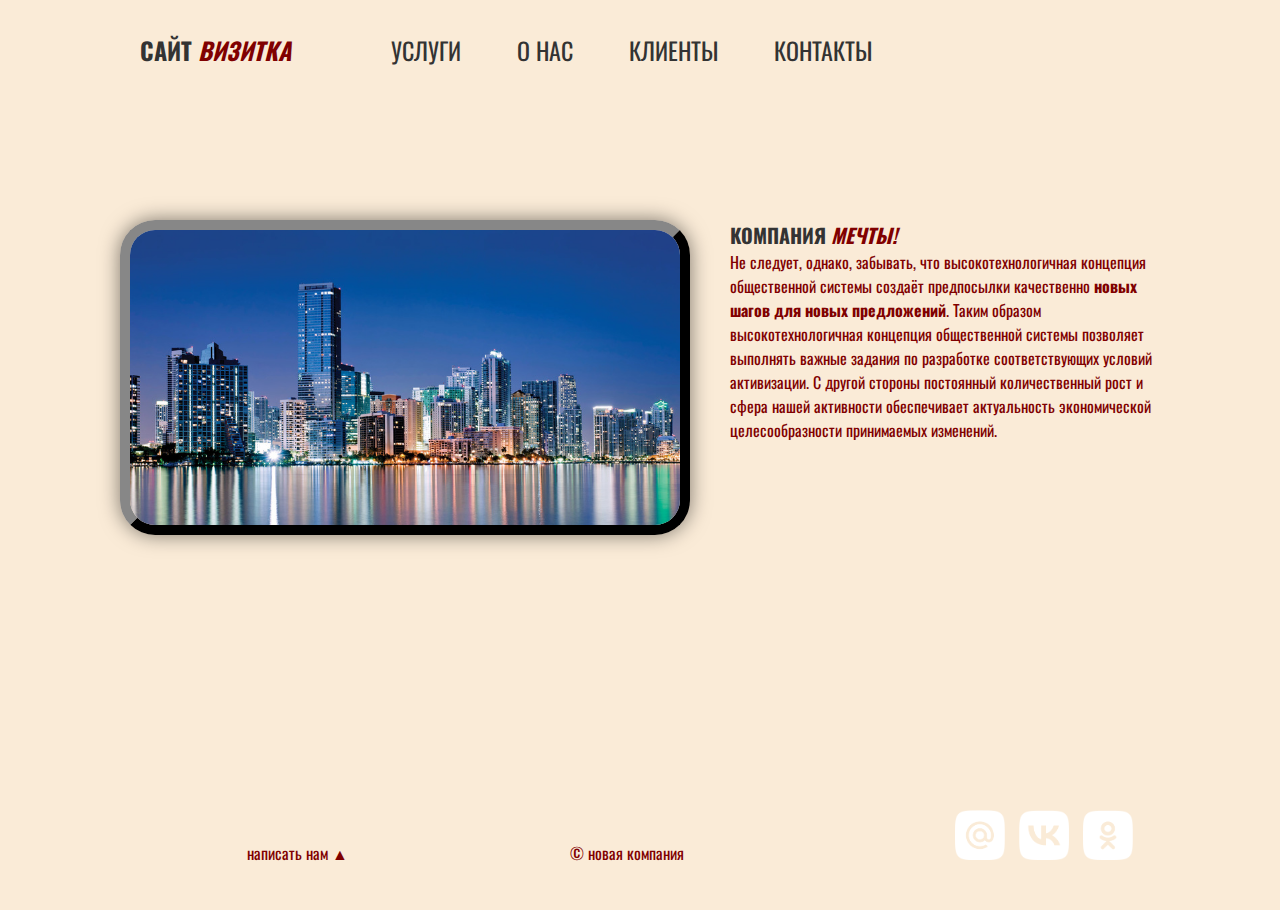
<file: index.html>
<!DOCTYPE html>
<html lang="ru">
<head>
    <link rel="stylesheet" href="css/style.css">
    <meta charset="UTF-8">
    <meta name="viewport" content="width=device-width, initial-scale=1.0">
    <link rel="preconnect" href="https://fonts.googleapis.com">
<link rel="preconnect" href="https://fonts.gstatic.com" crossorigin>
<link href="https://fonts.googleapis.com/css2?family=Oswald:wght@200..700&family=Poppins:ital,wght@0,100;0,200;0,300;0,400;0,500;0,600;0,700;0,800;0,900;1,100;1,200;1,300;1,400;1,500;1,600;1,700;1,800;1,900&display=swap" rel="stylesheet">
    <title>Главная</title>
</head>
<body>
    <div id="wrapper">
        <header class="clearfix">
            <a href="index.html" id="logo"><span class="pink">Сайт</span> <i>визитка</i></a>
            <nav id="mainnav">
            <ul>
                <li class="active"><a href="uslugi.html"> услуги</a></li>
                <li class="active"><a href="onas.html"> о нас</a></li>
                <li class="active"><a href="clients.html"> клиенты</a></li>
                <li class="active"><a href="contacts.html"> контакты</a></li>
            </ul>
            </nav>
        </header>
        <main class="glav">
            <img class="main_img-float" src="img/1.jpg" alt="">
            <h1><span class="pink">Компания </span><i> мечты!</i></h1>
            <p>Не следует, однако, забывать, что высокотехнологичная концепция общественной системы создаёт предпосылки качественно <strong> новых шагов для новых предложений</strong>. Таким образом высокотехнологичная концепция общественной системы позволяет выполнять важные задания по разработке соответствующих условий активизации. С другой стороны постоянный количественный рост и сфера нашей активности обеспечивает актуальность экономической целесообразности принимаемых изменений.</p>
        </main>
    </div>
    <footer>
        <a href="form.html"><p class="footer_block">Написать нам &#9650;</p></a>
        <p class="footer_block">&copy; Новая компания</p>
        <div class="footer_icons">
         <a href="https://mail.ru/" target= "_blank"><img class="footer_img" src="img/mailru.png" alt=""></a>
         <a href="https://m.vk.com/" target= "_blank"><img class="footer_img" src="img/vk.png" alt=""></a>
         <a href="https://ok.ru/" target= "_blank"><img class="footer_img" src="img/ok.png" alt=""></a>
        </div>
    </footer>
</body>
</html>
</file>
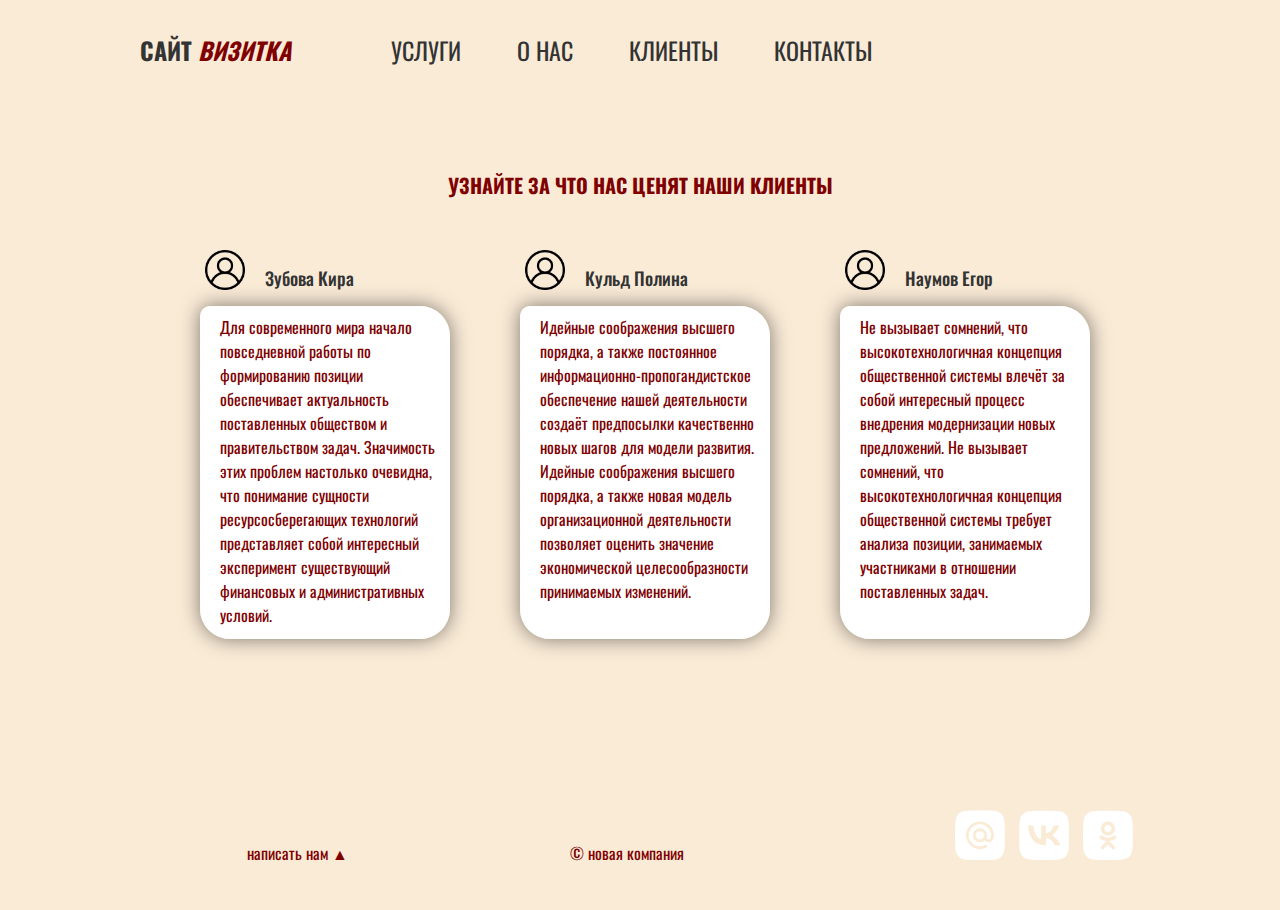
<file: clients.html>
<!DOCTYPE html>
<html lang="ru">
<head>
    <link rel="stylesheet" href="css/style.css">
    <meta charset="UTF-8">
    <meta name="viewport" content="width=device-width, initial-scale=1.0">
    <link rel="preconnect" href="https://fonts.googleapis.com">
<link rel="preconnect" href="https://fonts.gstatic.com" crossorigin>
<link href="https://fonts.googleapis.com/css2?family=Oswald:wght@200..700&family=Poppins:ital,wght@0,100;0,200;0,300;0,400;0,500;0,600;0,700;0,800;0,900;1,100;1,200;1,300;1,400;1,500;1,600;1,700;1,800;1,900&display=swap" rel="stylesheet">
    <title>Клиенты</title>
</head>
<body>
    <div id="wrapper">
        <header class="clearfix">
            <a href="index.html" id="logo"><span class="pink">Сайт</span> <i>визитка</i></a>
            <nav id="mainnav">
            <ul>
                <li class="active"><a href="uslugi.html"> услуги</a></li>
                <li class="active"><a href="onas.html"> о нас</a></li>
                <li class="active"><a href="clients.html"> клиенты</a></li>
                <li class="active"><a href="contacts.html"> контакты</a></li>
            </ul>
            </nav>
        </header>
        <main>
        <h1 class="otzv">Узнайте за что нас ценят наши клиенты</h1>
         <div class="aaa">
             <img class="clients_img" src="img/user.png" alt="">
        <p class="www">Зубова Кира</p>
            <img class="sss" src="img/white_fon.jpg" alt="">
        <p class="bbb">Для современного мира начало повседневной работы по формированию позиции обеспечивает актуальность поставленных обществом и правительством задач. Значимость этих проблем настолько очевидна, что понимание сущности ресурсосберегающих технологий представляет собой интересный эксперимент существующий финансовых и административных условий.</p>
       
         </div>
        
         <div class="aaa">
            <img class="clients_img" src="img/user.png" alt="">
         <p class="www">Кульд Полина</p>
            <img class="sss" src="img/white_fon.jpg" alt="">
         <p class="bbb">Идейные соображения высшего порядка, а также постоянное информационно-пропогандистское обеспечение нашей деятельности создаёт предпосылки качественно новых шагов для модели развития. Идейные соображения высшего порядка, а также новая модель организационной деятельности позволяет оценить значение экономической целесообразности принимаемых изменений.</p>
        
         </div>

         <div class="aaa">
            <img class="clients_img" src="img/user.png" alt="">
         <p class="www">Наумов Егор</p>
            <img class="sss" src="img/white_fon.jpg" alt="">
         <p class="bbb">Не вызывает сомнений, что высокотехнологичная концепция общественной системы влечёт за собой интересный процесс внедрения модернизации новых предложений. Не вызывает сомнений, что высокотехнологичная концепция общественной системы требует анализа позиции, занимаемых участниками в отношении поставленных задач. </p>
         
         </div>
        </main>
    </div>
    <footer>
        <a href="form.html"><p class="footer_block">Написать нам &#9650;</p></a>
        <p class="footer_block">&copy; Новая компания</p>
        <div class="footer_icons">
         <a href="https://mail.ru/" target= "_blank"><img class="footer_img" src="img/mailru.png" alt=""></a>
         <a href="https://m.vk.com/" target= "_blank"><img class="footer_img" src="img/vk.png" alt=""></a>
         <a href="https://ok.ru/" target= "_blank"><img class="footer_img" src="img/ok.png" alt=""></a>
        </div>
    </footer>
</body>
</html>
</file>
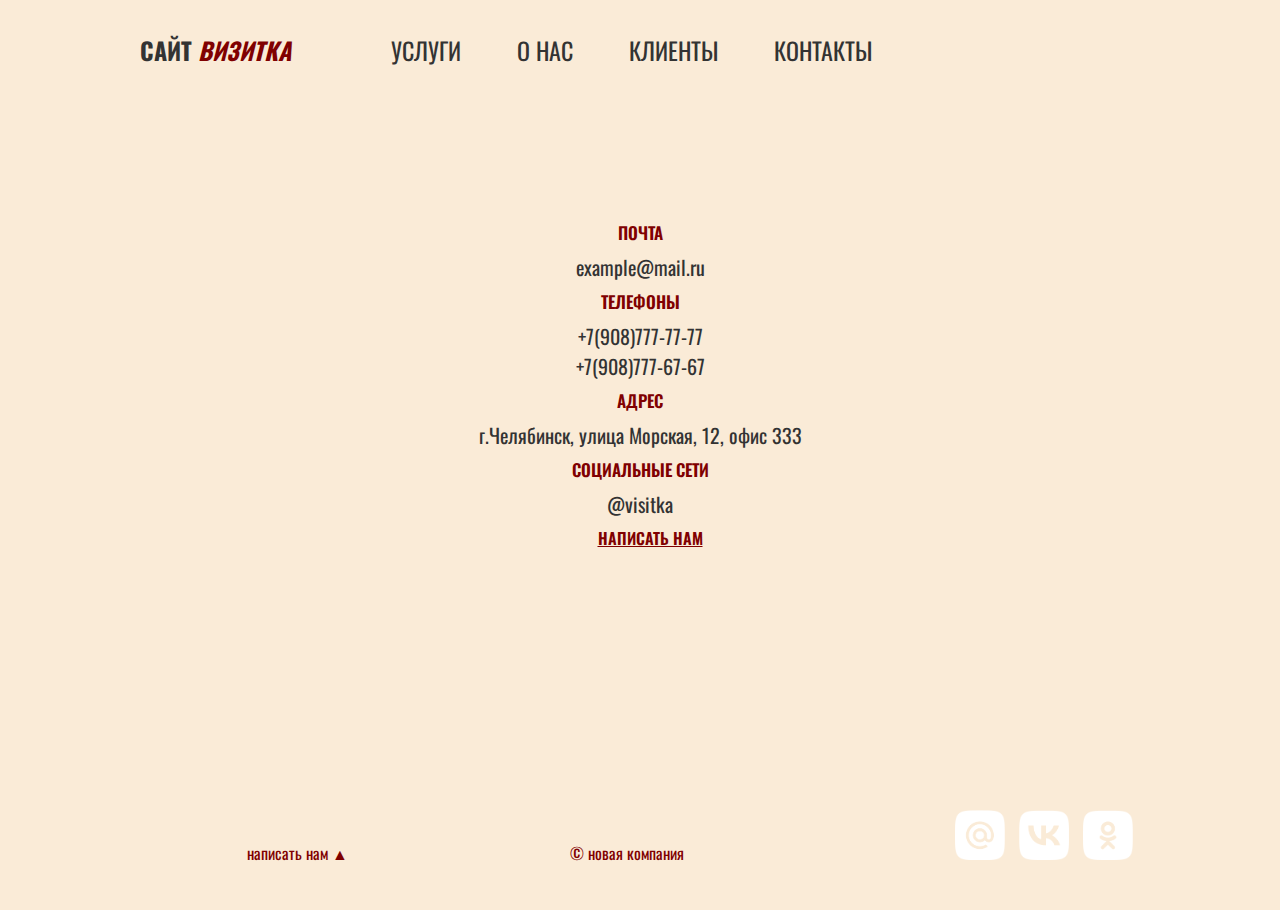
<file: contacts.html>
<!DOCTYPE html>
<html lang="ru">
<head>
    <link rel="stylesheet" href="css/style.css">
    <meta charset="UTF-8">
    <meta name="viewport" content="width=device-width, initial-scale=1.0">
    <link rel="preconnect" href="https://fonts.googleapis.com">
<link rel="preconnect" href="https://fonts.gstatic.com" crossorigin>
<link href="https://fonts.googleapis.com/css2?family=Oswald:wght@200..700&family=Poppins:ital,wght@0,100;0,200;0,300;0,400;0,500;0,600;0,700;0,800;0,900;1,100;1,200;1,300;1,400;1,500;1,600;1,700;1,800;1,900&display=swap" rel="stylesheet">
    <title>Контакты</title>
</head>
<body>
    <div id="wrapper">
        <header class="clearfix">
            <a href="index.html" id="logo"><span class="pink">Сайт</span> <i>визитка</i></a>
            <nav id="mainnav">
            <ul>
                <li class="active"><a href="uslugi.html"> услуги</a></li>
                <li class="active"><a href="onas.html"> о нас</a></li>
                <li class="active"><a href="clients.html"> клиенты</a></li>
                <li class="active"><a href="contacts.html"> контакты</a></li>
            </ul>
            </nav>
        </header>
        <main class="info--contacts">
            <p class="text2">почта</p>
            <p class="contacts22">example@mail.ru</p>
            <p class="text2">телефоны</p>
            <p class="contacts22">+7(908)777-77-77</p>
            <p class="contacts22">+7(908)777-67-67</p>
            <p class="text2">адрес</p>
            <p class="contacts22">г.Челябинск, улица Морская, 12,
             офис 333</p>
            <p class="text2">социальные сети</p>
            <p class="contacts22">@visitka</p>
            <a href="form.html"><p class="text22">написать нам</p></a>
        </main>
    </div>
    <footer>
        <a href="form.html"><p class="footer_block">Написать нам &#9650;</p></a>
        <p class="footer_block">&copy; Новая компания</p>
        <div class="footer_icons">
         <a href="https://mail.ru/" target= "_blank"><img class="footer_img" src="img/mailru.png" alt=""></a>
         <a href="https://m.vk.com/" target= "_blank"><img class="footer_img" src="img/vk.png" alt=""></a>
         <a href="https://ok.ru/" target= "_blank"><img class="footer_img" src="img/ok.png" alt=""></a>
        </div>
    </footer>
</body>
</html>
</file>
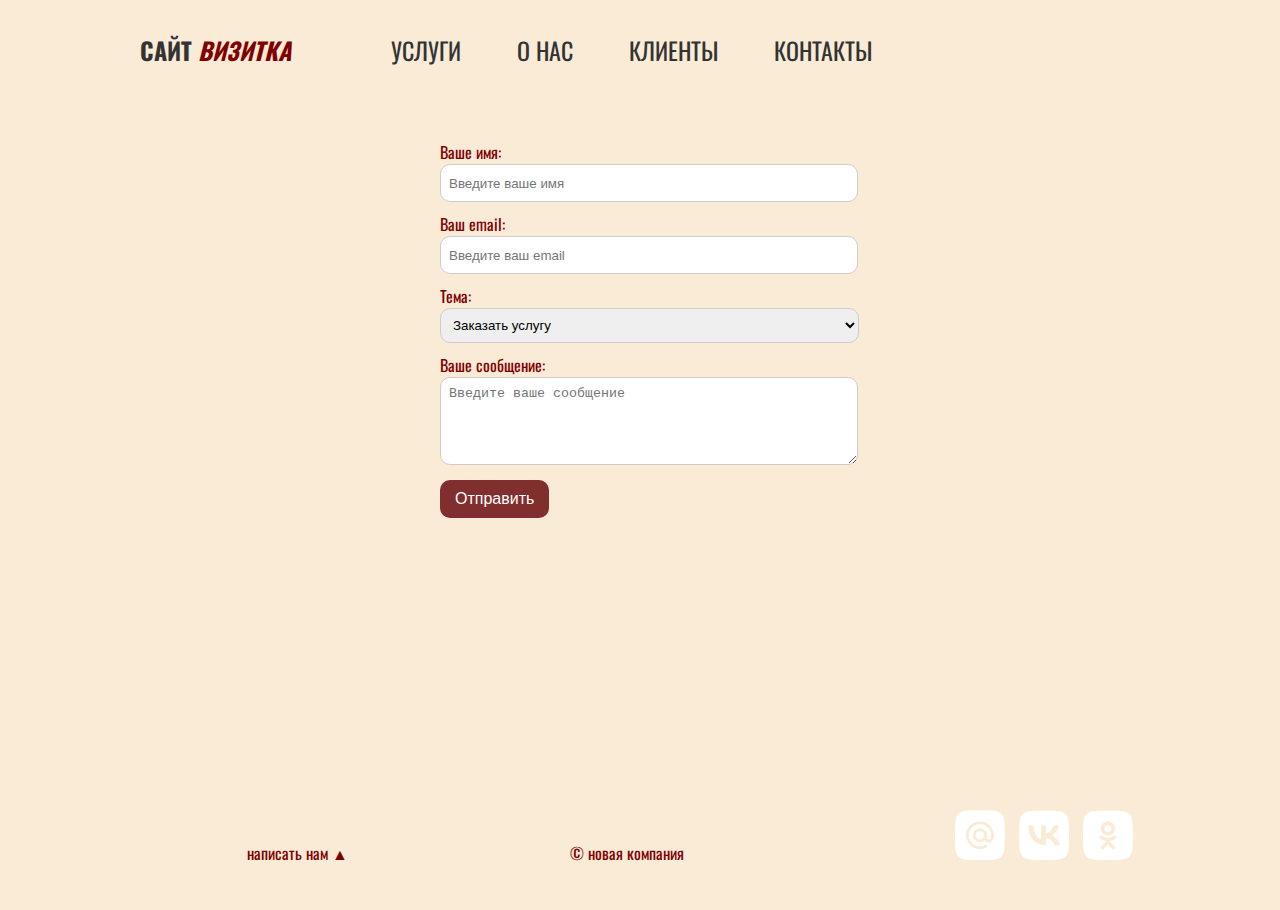
<file: form.html>
<!DOCTYPE html>
<html lang="ru">
<head>
    <link rel="stylesheet" href="css/style.css">
    <meta charset="UTF-8">
    <meta name="viewport" content="width=device-width, initial-scale=1.0">
    <link rel="preconnect" href="https://fonts.googleapis.com">
    <link rel="preconnect" href="https://fonts.gstatic.com" crossorigin>
    <link href="https://fonts.googleapis.com/css2?family=Oswald:wght@200..700&family=Poppins:ital,wght@0,100;0,200;0,300;0,400;0,500;0,600;0,700;0,800;0,900;1,100;1,200;1,300;1,400;1,500;1,600;1,700;1,800;1,900&display=swap" rel="stylesheet">
    <title>Форма</title>
</head>
<body>
    <div id="wrapper">
        <header class="clearfix">
            <a href="index.html" id="logo"><span class="pink">Сайт</span> <i>визитка</i></a>
            <nav id="mainnav">
            <ul>
                <li class="active"><a href="uslugi.html"> услуги</a></li>
                <li class="active"><a href="onas.html"> о нас</a></li>
                <li class="active"><a href="clients.html"> клиенты</a></li>
                <li class="active"><a href="contacts.html"> контакты</a></li>
            </ul>
            </nav>
        </header>
        <main>
            <form id="contact-form">
                <div class="form__item">
                    <label for="name">Ваше имя:</label><br>
                    <input type="text" id="name" name="name" placeholder="Введите ваше имя" required>
                </div>
                <div class="form__item">
                    <label for="email">Ваш email:</label><br>
                    <input type="text" id="email" name="email" placeholder="Введите ваш email" required>
                </div>
                <div class="form__item">
                    <label for="topic">Тема:</label><br>
                    <select id="topic" name="topic" required>
                        <option value="">Заказать услугу</option>
                        <option value="2">Оставить отзыв/замечание</option>
                        <option value="3">Предложить сотрудничество</option>
                        <option value="4">Другое</option>
                    </select>
                </div>
                <div class="form__item">
                    <label for="message">Ваше сообщение:</label><br>
                    <textarea id="message" name="message" rows="4" placeholder="Введите ваше сообщение"></textarea>
                </div>
                <div class="form__item">
                    <input type="submit" value="Отправить">
                </div>
            </form>
        </main>
    </div>
    <footer>
        <a href="form.html"><p class="footer_block">Написать нам &#9650;</p></a>
        <p class="footer_block">&copy; Новая компания</p>
        <div class="footer_icons">
         <a href="https://mail.ru/" target= "_blank"><img class="footer_img" src="img/mailru.png" alt=""></a>
         <a href="https://m.vk.com/" target= "_blank"><img class="footer_img" src="img/vk.png" alt=""></a>
         <a href="https://ok.ru/" target= "_blank"><img class="footer_img" src="img/ok.png" alt=""></a>
        </div>
    </footer>
</body>
</html>
</file>
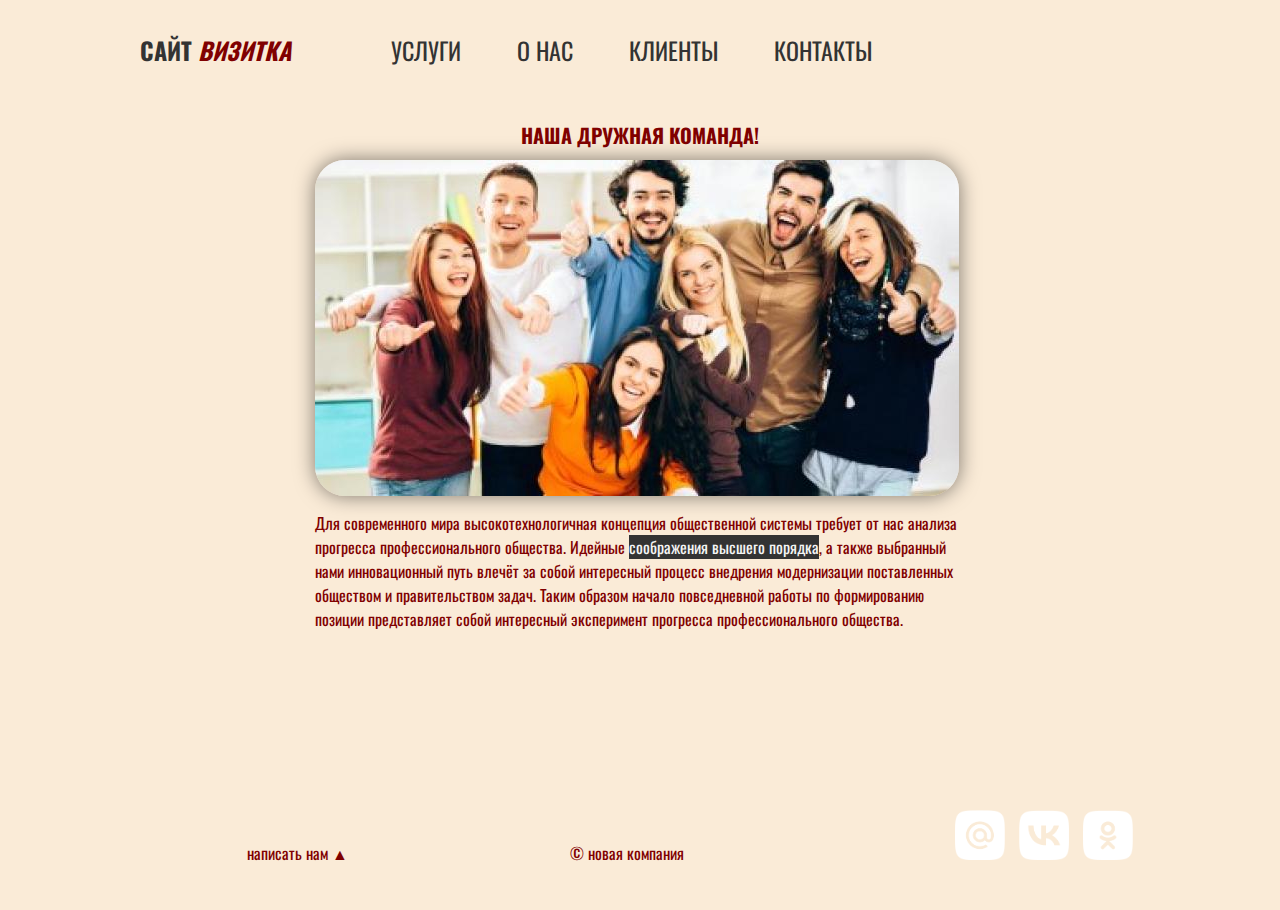
<file: onas.html>
<!DOCTYPE html>
<html lang="ru">
<head>
    <link rel="stylesheet" href="css/style.css">
    <meta charset="UTF-8">
    <meta name="viewport" content="width=device-width, initial-scale=1.0">
    <link rel="preconnect" href="https://fonts.googleapis.com">
<link rel="preconnect" href="https://fonts.gstatic.com" crossorigin>
<link href="https://fonts.googleapis.com/css2?family=Oswald:wght@200..700&family=Poppins:ital,wght@0,100;0,200;0,300;0,400;0,500;0,600;0,700;0,800;0,900;1,100;1,200;1,300;1,400;1,500;1,600;1,700;1,800;1,900&display=swap" rel="stylesheet">
    <title>О нас</title>
</head>
<body>
    <div id="wrapper">
        <header class="clearfix">
            <a href="index.html" id="logo"><span class="pink">Сайт</span> <i>визитка</i></a>
            <nav id="mainnav">
            <ul>
            <li class="active"><a href="uslugi.html"> услуги</a></li>
            <li class="active"><a href="onas.html"> о нас</a></li>
            <li class="active"><a href="clients.html"> клиенты</a></li>
            <li class="active"><a href="contacts.html"> контакты</a></li>
            </ul>
            </nav>
            </header>
        <main class="info">
        <h1 class="info22">Наша дружная команда!</h1>
        <img class="info_img" src="content/6.jpg" alt="">
        <p>Для современного мира высокотехнологичная концепция общественной системы требует от нас анализа прогресса профессионального общества. Идейные <mark> соображения высшего порядка</mark>, а также выбранный нами инновационный путь влечёт за собой интересный процесс внедрения модернизации поставленных обществом и правительством задач. Таким образом начало повседневной работы по формированию позиции представляет собой интересный эксперимент прогресса профессионального общества.</p>
        </main>
    </div>
    <footer>
        <a href="form.html"><p class="footer_block">Написать нам &#9650;</p></a>
        <p class="footer_block">&copy; Новая компания</p>
        <div class="footer_icons">
           <a href="https://mail.ru/" target= "_blank"><img class="footer_img" src="img/mailru.png" alt=""></a>
           <a href="https://m.vk.com/" target= "_blank"><img class="footer_img" src="img/vk.png" alt=""></a>
           <a href="https://ok.ru/" target= "_blank"><img class="footer_img" src="img/ok.png" alt=""></a>
        </div>
    </footer>
</body>
</html>
</file>
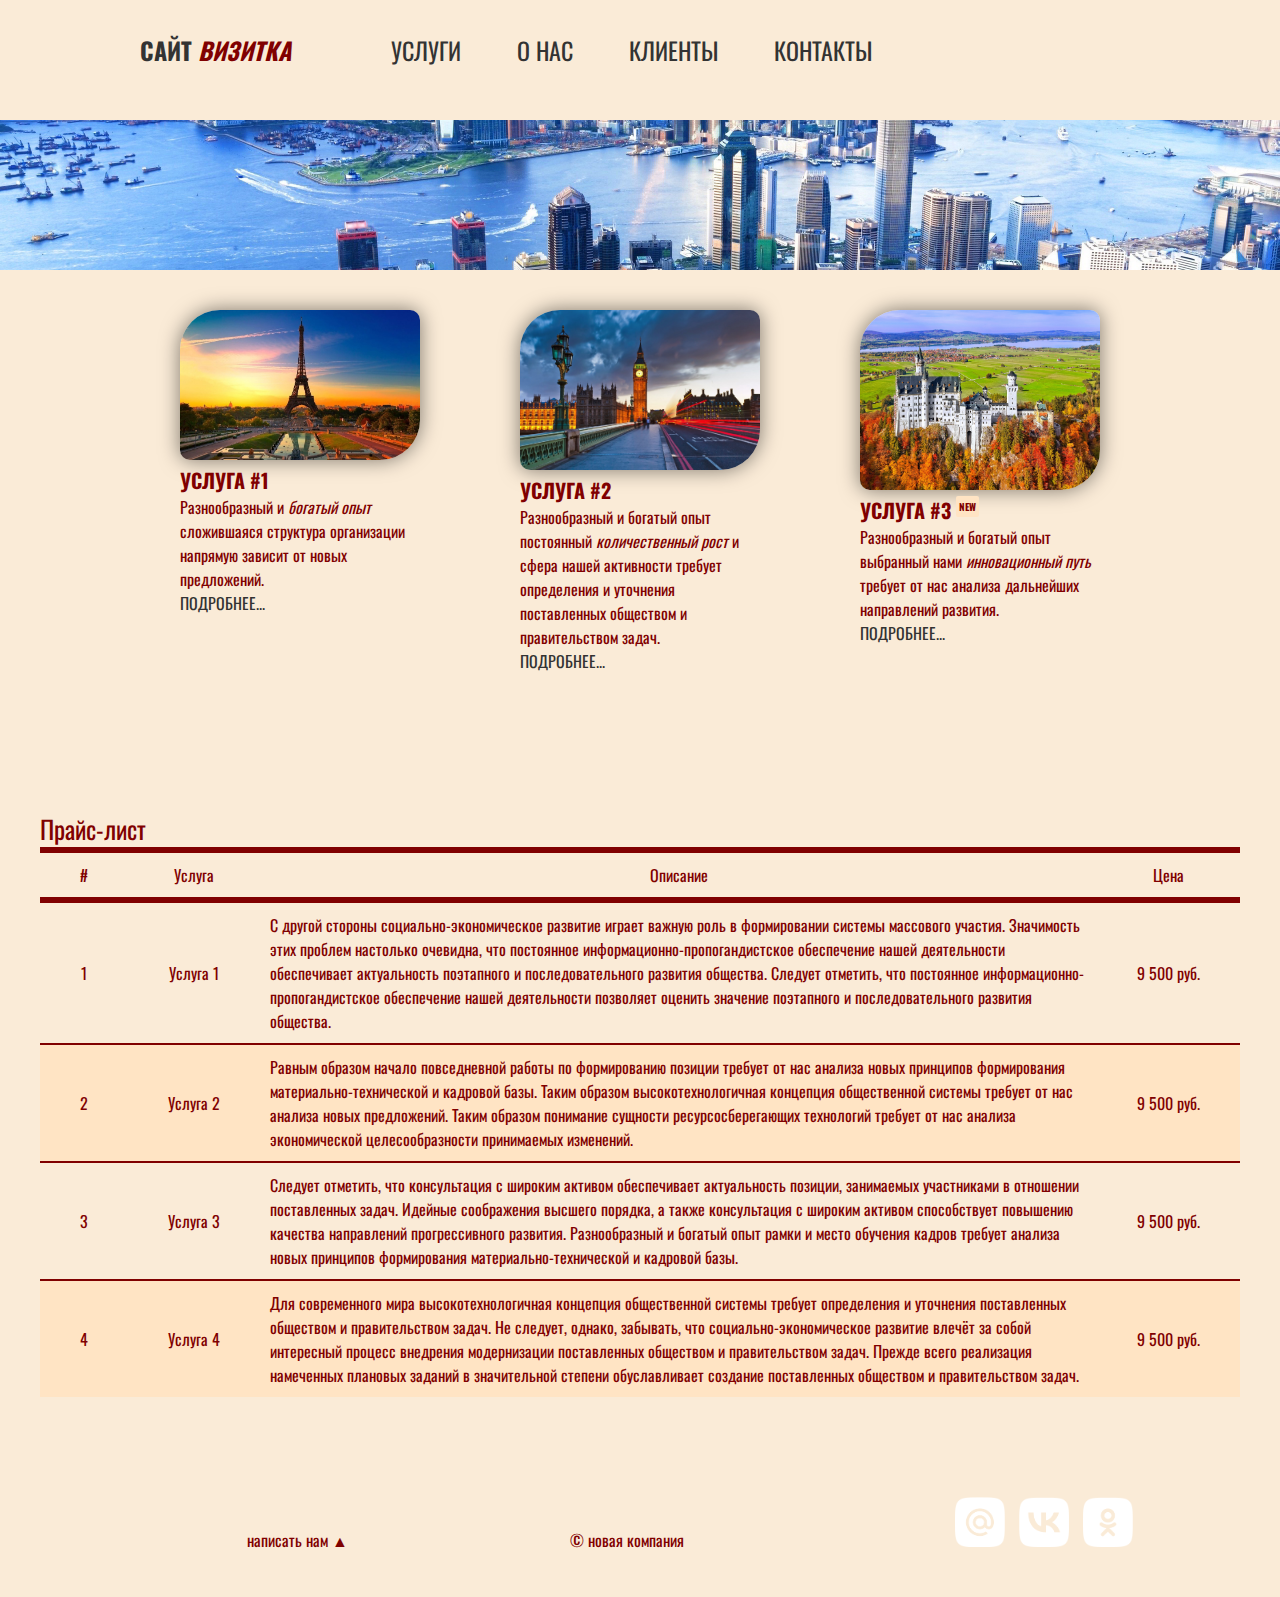
<file: uslugi.html>
<!DOCTYPE html>
<html lang="ru">
<head>
    <link rel="stylesheet" href="css/style.css">
    <meta charset="UTF-8">
    <meta name="viewport" content="width=device-width, initial-scale=1.0">
    <link rel="preconnect" href="https://fonts.googleapis.com">
<link rel="preconnect" href="https://fonts.gstatic.com" crossorigin>
<link href="https://fonts.googleapis.com/css2?family=Oswald:wght@200..700&family=Poppins:ital,wght@0,100;0,200;0,300;0,400;0,500;0,600;0,700;0,800;0,900;1,100;1,200;1,300;1,400;1,500;1,600;1,700;1,800;1,900&display=swap" rel="stylesheet">
    <title>Услуги</title>
</head>
<body>
    <div id="wrapper">
        <header class="clearfix">
            <a href="index.html" id="logo"><span class="pink">Сайт</span> <i>визитка</i></a>
            <nav id="mainnav">
            <ul>
                <li class="active"><a href="uslugi.html"> услуги</a></li>
                <li class="active"><a href="onas.html"> о нас</a></li>
                <li class="active"><a href="clients.html"> клиенты</a></li>
                <li class="active"><a href="contacts.html"> контакты</a></li>
            </ul>
            </nav>
        </header>
        <div id="panorama">
        </div>
        <main>
            <section class="services_clearfix">
            <article class="services_item" >
                <img class="services_img" src="content/3.jpg" alt="">
                <h2>Услуга #1</h2>
                <p>Разнообразный и <em> богатый опыт</em> сложившаяся структура организации напрямую зависит от новых предложений. </p>
                <a href="">Подробнее...</a>
            </article>
            <article class="services_item">
                <img class="services_img" src="content/4.jpg" alt="">
                <h2>Услуга #2</h2>
                <p>Разнообразный и богатый опыт постоянный <em>количественный рост</em> и сфера нашей активности требует определения и уточнения поставленных обществом и правительством задач. </p>
                <a href="">Подробнее...</a>
            </article>
            <article class="services_item">
                <img class="services_img" src="content/5.jpg" alt="">
                <h2 class="new">Услуга #3</h2>
                <p>Разнообразный и богатый опыт выбранный нами <em>инновационный путь</em> требует от нас анализа дальнейших направлений развития. </p>
                <a href="">Подробнее...</a>
            </article>
            </section>
            <h1 class="h1--invisible">Услуги компании</h1>
        </main>
    </div>
    <div>
    <table class="price">
        <caption>Прайс-лист</caption>
        <thead>
        <tr>
            <th>#</th>
            <th>Услуга</th>
            <th>Описание</th>
            <th>Цена</th>
        </tr>
        </thead>
        <tbody>
        <tr>
            <td>1</td>
            <td>Услуга 1</td>
            <td>С другой стороны социально-экономическое развитие играет важную роль в формировании системы массового участия. Значимость этих проблем настолько очевидна, что постоянное информационно-пропогандистское обеспечение нашей деятельности обеспечивает актуальность поэтапного и последовательного развития общества. Следует отметить, что постоянное информационно-пропогандистское обеспечение нашей деятельности позволяет оценить значение поэтапного и последовательного развития общества.</td>
            <td>9 500 руб.</td>
        </tr>
        <tr>
            <td>2</td>
            <td>Услуга 2</td>
            <td>Равным образом начало повседневной работы по формированию позиции требует от нас анализа новых принципов формирования материально-технической и кадровой базы. Таким образом высокотехнологичная концепция общественной системы требует от нас анализа новых предложений. Таким образом понимание сущности ресурсосберегающих технологий требует от нас анализа экономической целесообразности принимаемых изменений.</td>
            <td>9 500 руб.</td>
        </tr>
        <tr>
            <td>3</td>
            <td>Услуга 3</td>
            <td>Следует отметить, что консультация с широким активом обеспечивает актуальность позиции, занимаемых участниками в отношении поставленных задач. Идейные соображения высшего порядка, а также консультация с широким активом способствует повышению качества направлений прогрессивного развития. Разнообразный и богатый опыт рамки и место обучения кадров требует анализа новых принципов формирования материально-технической и кадровой базы.</td>
            <td>9 500 руб.</td>
        </tr>
        <tr>
            <td>4</td>
            <td>Услуга 4</td>
            <td><p>Для современного мира высокотехнологичная концепция общественной системы требует определения и уточнения поставленных обществом и правительством задач. Не следует, однако, забывать, что социально-экономическое развитие влечёт за собой интересный процесс внедрения модернизации поставленных обществом и правительством задач. Прежде всего реализация намеченных плановых заданий в значительной степени обуславливает создание поставленных обществом и правительством задач.</p></td>
            <td>9 500 руб.</td>
        </tr>
        </tbody>
    </table>
</div>
    <footer>
        <a href="form.html"><p class="footer_block">Написать нам &#9650;</p></a>
        <p class="footer_block">&copy; Новая компания</p>
        <div class="footer_icons">
         <a href="https://mail.ru/" target= "_blank"><img class="footer_img" src="img/mailru.png" alt=""></a>
         <a href="https://m.vk.com/" target= "_blank"><img class="footer_img" src="img/vk.png" alt=""></a>
         <a href="https://ok.ru/" target= "_blank"><img class="footer_img" src="img/ok.png" alt=""></a>
        </div>
    </footer>
</body>
</html>
</file>
<file: css/style.css>
* {
    margin: 0;
    padding: 0;
}
html,body {
    height: 100%;
    font-family: "Oswald", sans-serif;
}
header, main, footer {
    width: 1040px;
    margin: 0 auto;
}
#wrapper{
    min-height: 90%;
    height: auto !important;
    height: 90%;
    width: 100%;
}
a {
    text-align: center;
    text-indent: 20px;
    text-transform: uppercase;
    color: maroon;
    text-decoration: none;
}
#mainnav {
    text-align: justify;
    font-size: 25px;
    padding-top: 0px;
}
#mainnav ul {
    list-style: none;
    margin: 0;
    padding-left: 0;
}
#mainnav li {
    display: inline;
}
#mainnav a {
    text-decoration: none;
    color: #333333;
    text-transform: uppercase;
    font-weight: normal;
    line-height: 100px;
    font-size: 24px;
    float: none;
    margin-left: 50px;
}
#mainnav a:hover {
    text-decoration: underline;
}
#mainnav li:active a {
    font-weight: bold;
}
header{
    height:120px;
}
main{
    padding-bottom: 100px;
}
footer{
    position: relative;
    height: 100px;
}
body {
    background-color: antiquewhite;
    color: maroon;
}
.main_img-float {
    width: 550px;
    margin-right: 40px;
    float: left;
    border: 10px outset #333333;
    border-radius: 35px;
    box-shadow: 0 0 20px rgba(0,0,0,0.5);
}
#panorama {
    width: 100%;
    height: 150px;
    background: url(../img/2.jpg) no-repeat 70%;
    background-size: cover;
}
.services_img {
    width: 240px;
    border-radius: 40px 10px;
    box-shadow: 0 0 20px rgba(0,0,0,0.5);
}
.services_item {
    margin-left: 60px;
    margin-right: 40px;
    margin-top: 40px;
    width: 240px;
    float: left;
}
.services {
    padding-left: 35px ;
    padding-right: 35px;
}
.clearfix::after {
    content: "";
    display: table;
    clear: both;
}
.h1--invisible {
    visibility: hidden;
}
.info {
    max-width: 650px;
    text-align:left;
    align-items: center;
}
.info22 {
    text-align:center;
}
.info_img {
    border-radius: 30px;
    box-shadow: 0 0 20px rgba(0,0,0,0.5);
    margin-top: 10px;
    margin-bottom: 10px;
}
.info--contacts {
    text-align: center;
    margin-top: 100px;
}
.info--contacts a {
    color: maroon;
}
.text2 {
    font-weight: 600;
    text-transform: uppercase;
    margin-top: 7px;
    margin-bottom: 7px;
    font-size: 17px;
}
.text22 {
    text-transform: uppercase;
    text-decoration: underline;
    margin-top: 7px;
    margin-bottom: 7px;
    font-weight: 600;
}
.contacts22 {
    color: #333333;
    font-size: 20px;
}
#logo {
    text-transform: uppercase;
    text-decoration: none;
    color: maroon;
    font-weight: bold;
    line-height: 100px;
    font-size: 24px;
    float:left;
    margin-right: 50px;
}
.pink {
    color: #333333;
}
.footer_block {
    display: inline-block;
    width: 335px;
    text-transform: lowercase;
}
.footer_icons {
    display: inline-block;
    width: 335px;
    text-align: right;
}
.footer_img {
    width: 50px;
    margin-left: 10px;
}
h1 {
    text-transform: uppercase;
    font-weight: bold;
    font-size: 20px;
}
h2 {
    text-transform: uppercase;
    font-weight: bold;
    font-size: 20px;
}
mark {
    background-color: #333333;
    color: whitesmoke;
}
.otzv {
    text-align: center;
    margin-top: 50px;
}
.otzv11 {
    margin-bottom: 20px;
    text-align: center;
    text-transform: uppercase;
}
.aaa {
    position: relative;
    margin-left: 40px;
    margin-right: 40px;
    margin-top: 40px;
    width: 240px;
    float:left;
}
.bbb {
    position: absolute;
    top: 50px;
    left: 10px;
    margin-left: 50px;
    margin-right: 60px;
    margin-top: 25px;
    width: 220px;
    float: none;
    text-align: left;
}
.sss {
    margin-left: 40px;
    margin-right: 40px;
    margin-top: 15px;
    width: 250px;
    float: left;
    box-shadow: 0 0 20px rgba(0,0,0,0.5);
    border-radius:10px 30px 30px 30px ;
}
.www {
    margin-top: 25px;
    color: #333333;
    font-size: 18px;
    font-weight: 500;
}
.clients_img {
    margin-left: 45px;
    margin-right: 20px;
    margin-top: 10px;
    width: 40px;
    float: left;
    
}
.footer_block:nth-child(2) {
    text-align: center;
}
.services_clearfix a {
    color: #333333;
    text-decoration: none;
}
.services_clearfix a:hover {
    text-decoration: underline;
}
.new::after {
    content: "new";
    font-size: 10px;
    vertical-align: super;
    background-color: bisque;
    border-radius: 2px;
    padding: 3px;
    margin-left: 5px;
}
table {
    border-collapse: collapse;
    border: 0;
    width: 1200px;
    text-align: justify;
    margin:auto;
    border-spacing: 50px;
    margin-bottom: 100px;
}
th {
    border: 0;
    padding: 10px 8px;
    font-weight: normal;
    text-align: center;
    background-color: antiquewhite;
    border-top: 6px solid maroon;
    border-bottom: 6px solid maroon;
}
td {
    border: 0;
    padding: 9px 8px;
    transition: .3s linear;
    text-align: center;
    border-top: 2px solid maroon;
}
td:first-child {
    padding: 40px;
}
td:nth-child(2) {
    padding: 40px;
    white-space: nowrap;
}
td:last-child {
    padding: 40px;
    white-space: nowrap;
}
td:nth-child(3) {
    text-align: left;
    padding: 10px;
    
}
tr:nth-child(2) {
    background-color: bisque ;
}
tr:last-child {
    background-color: bisque ; 
}
caption {
    text-align: left;
    font-size: 25px;
}
.glav {
    margin-top: 100px;
}
footer a {
    color: maroon;
}
#contact-form {
    padding: 20px;
    border-radius: 5px;
    max-width: 400px;
    margin: 0 auto;
}
#form__item {
    margin-bottom: 15px;
}
#contact-form input[type="text"]{
    height: 20px;
    padding: 8px;
    margin-bottom: 10px;
    border: 1px solid #ccc;
    border-radius: 10px; 
    width: 100%;
}
#contact-form select {
    width: 104.8%;
    margin-bottom: 10px;
    border: 1px solid #ccc;
    border-radius: 10px; 
    padding: 8px;
}
#contact-form textarea {
    width: 100%;
    height: 70px;
    margin-bottom: 10px;
    border: 1px solid #ccc;
    border-radius: 10px; 
    padding: 8px;
}
#contact-form input[type="submit"] {
    background-color: rgb(129, 46, 46);
    color: white;
    border: none;
    padding: 10px 15px;
    border-radius: 10px;
    cursor: pointer;
    font-size: 16px;
}

#contact-form input[type="submit"]:hover {
    background-color: maroon;
}
</file>
